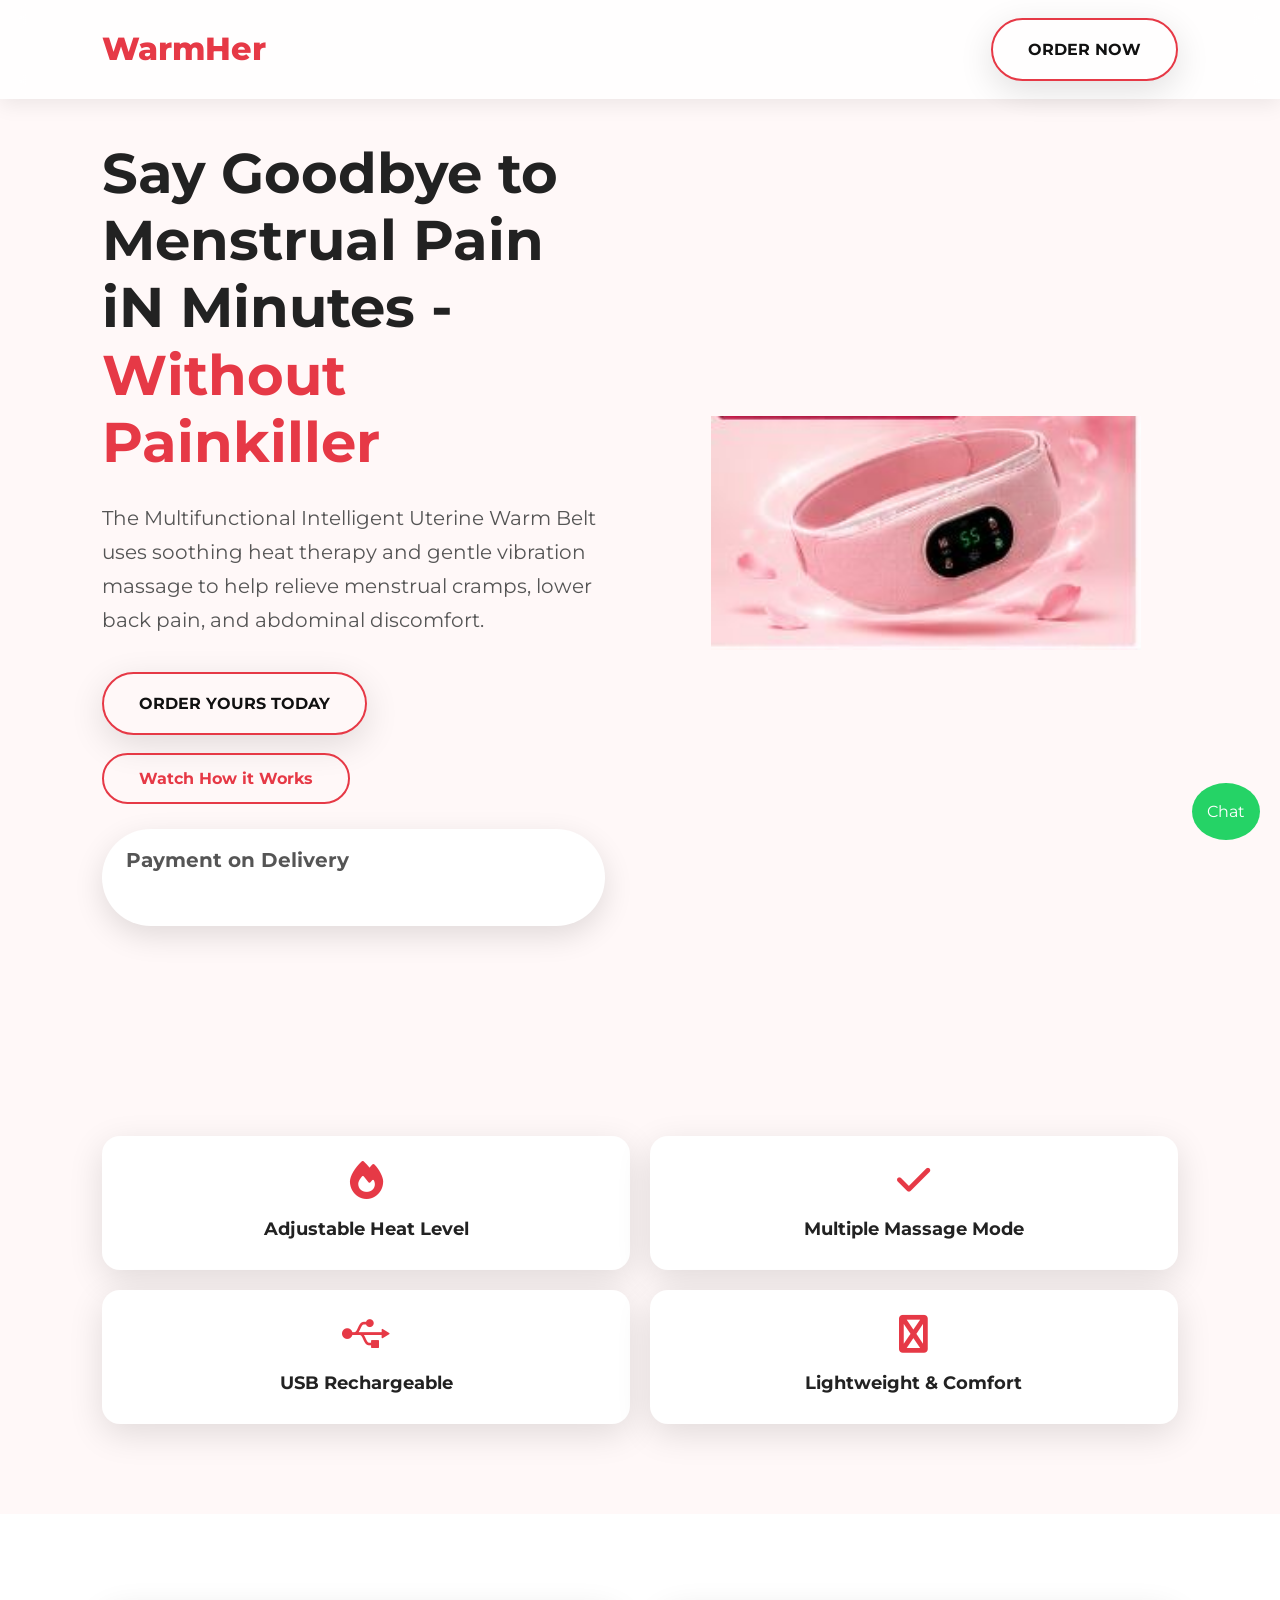
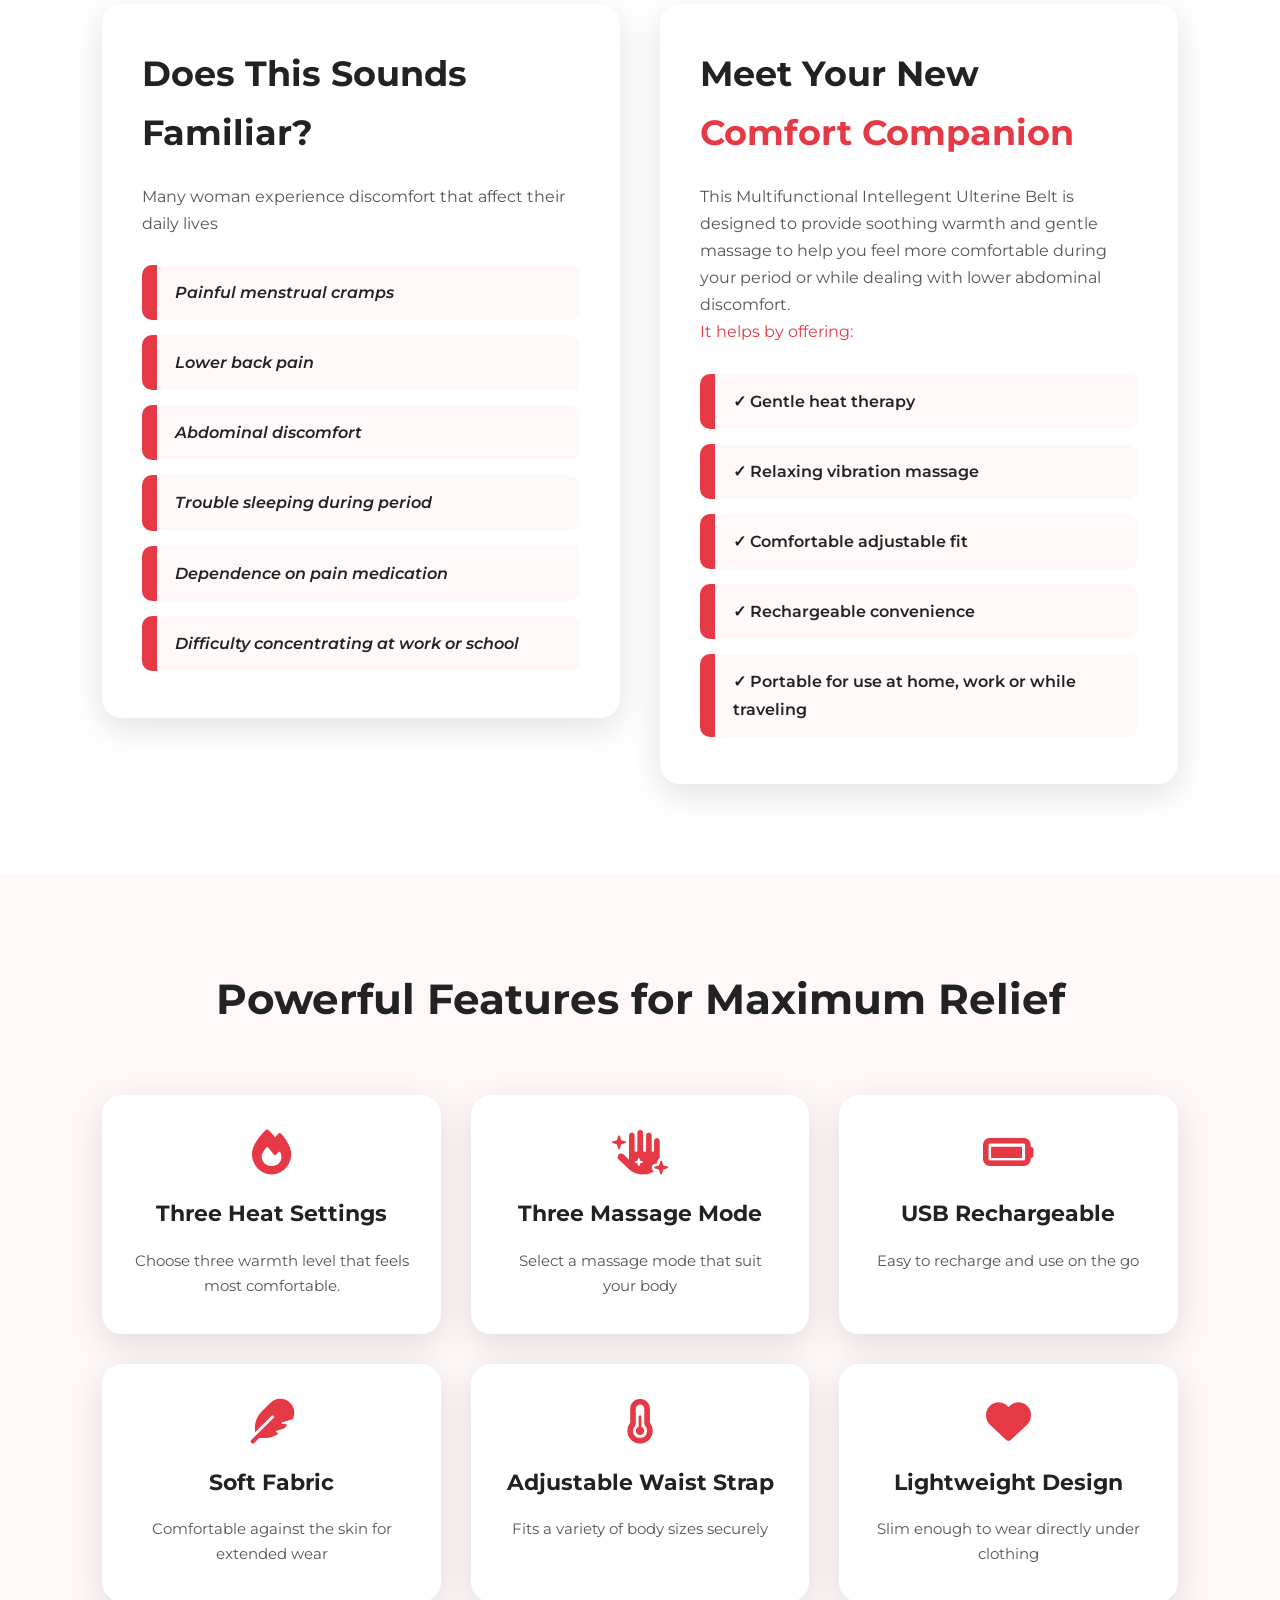
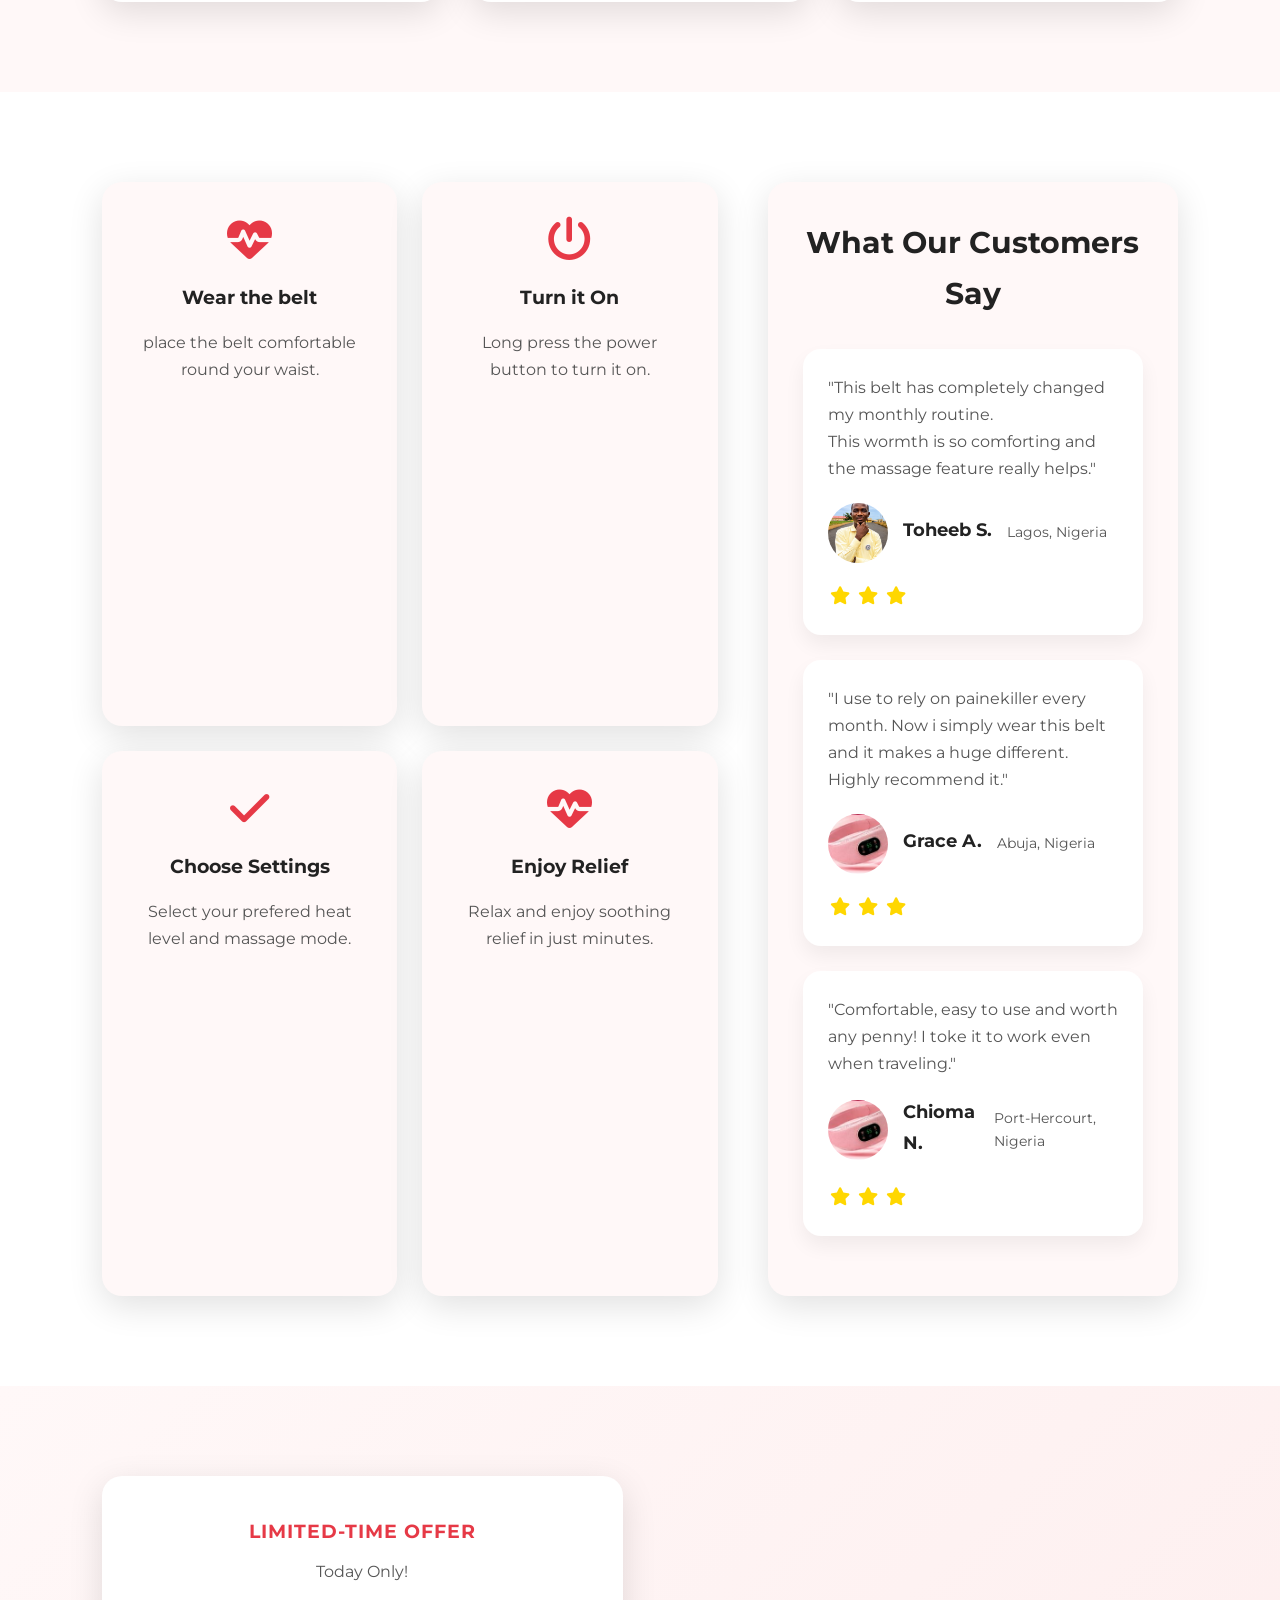
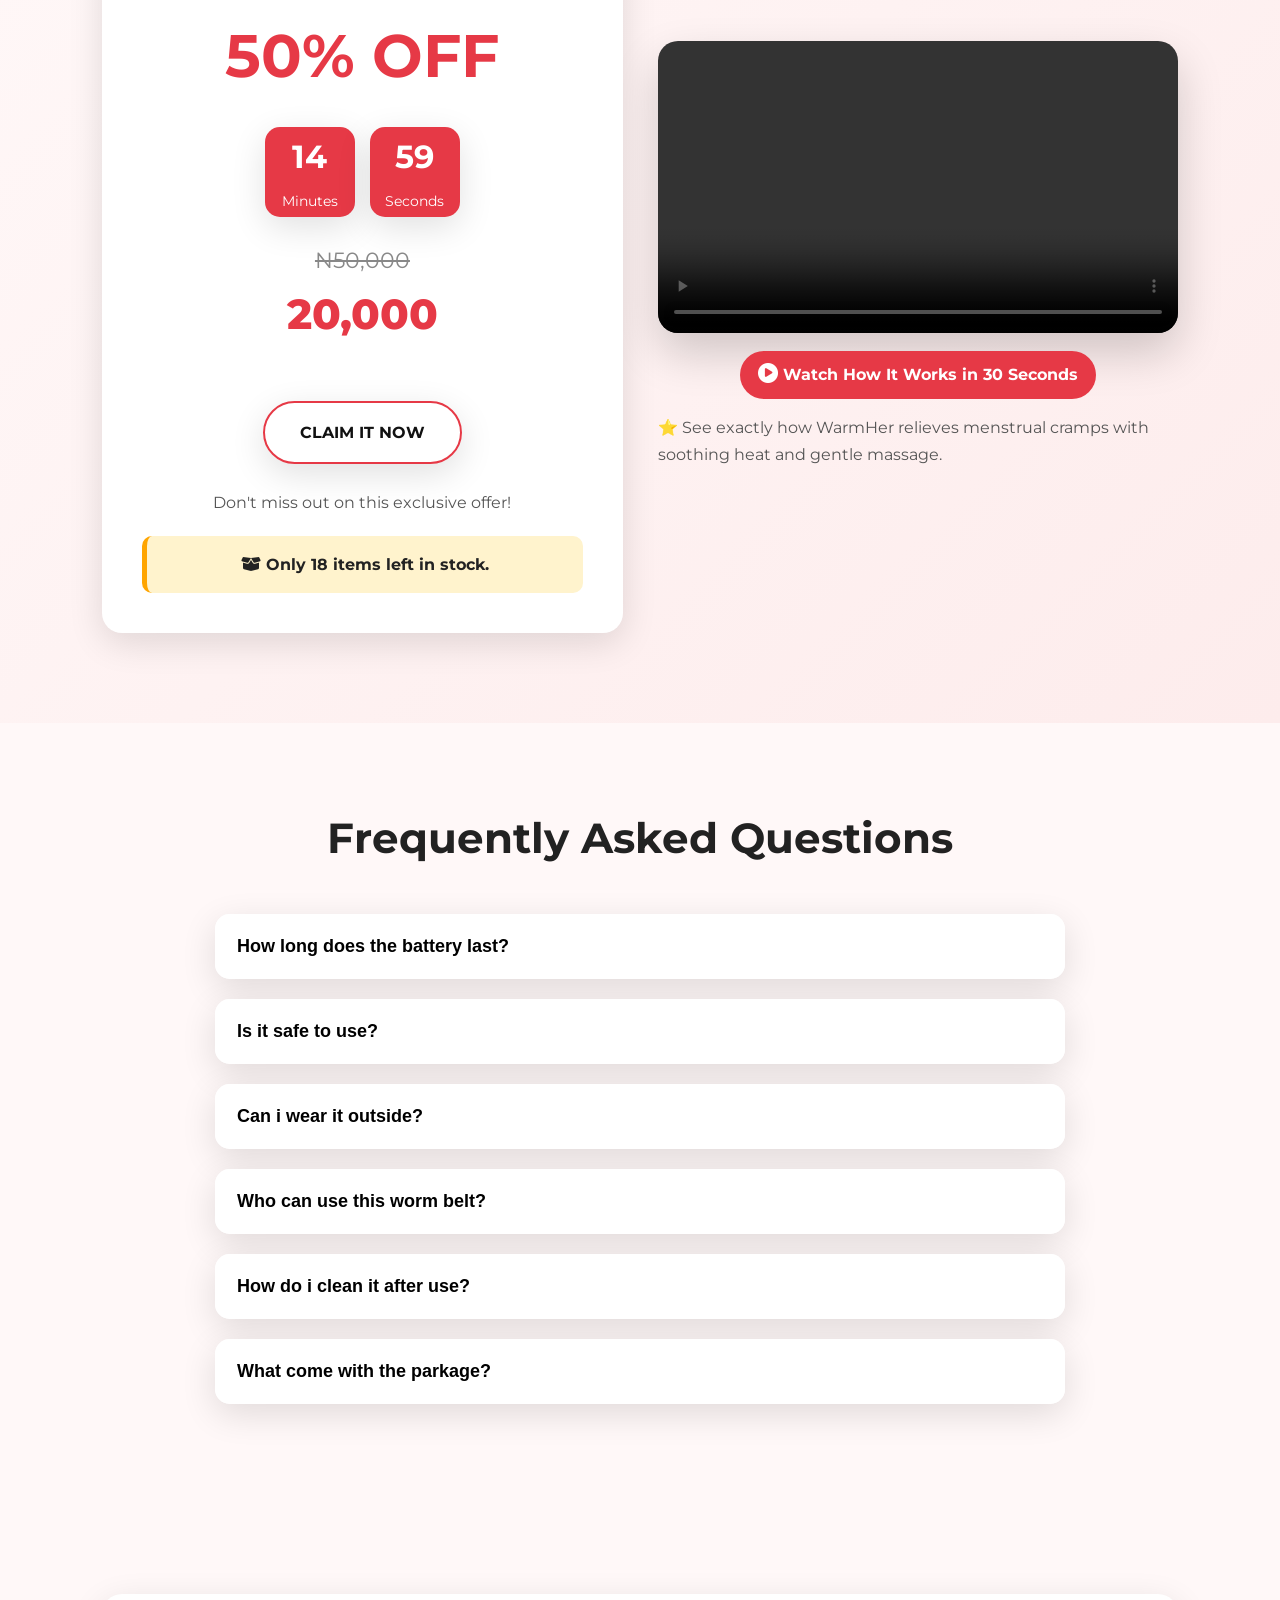
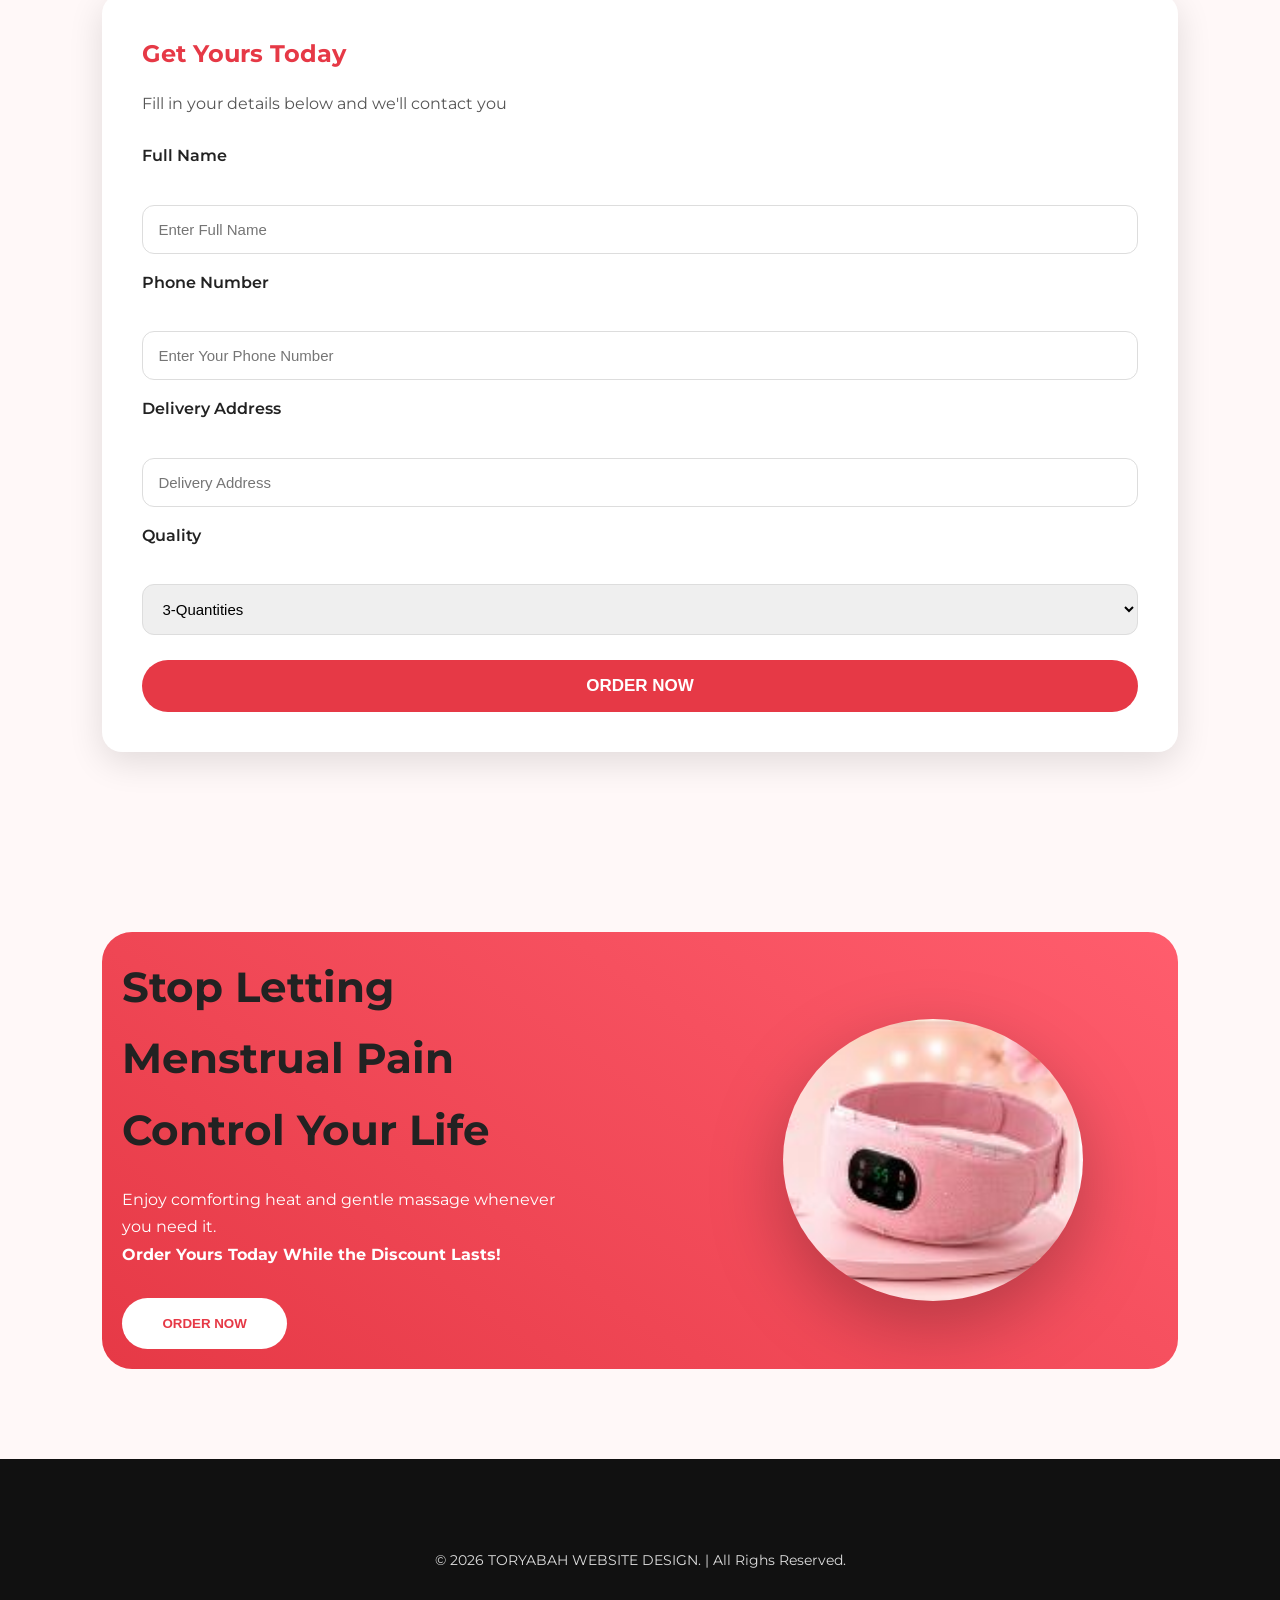
<file: index.html>
<!DOCTYPE html>
<html lang="en">
<head>
    <meta charset="UTF-8">
    <meta name="viewport" content="width=device-width, initial-scale=1.0">
   <title>Menstrual-Relief</title>
    <link rel="preconnect" href="https://fonts.googleapis.com">
    <link rel="preconnect" href="https://fonts.gstatic.com" crossorigin>
    <link href="https://fonts.googleapis.com/css2?family=Montserrat:wght@300;400;500;600;700;800&display=swap" rel="stylesheet">
    
    <link rel="icon" type="image/png" href="image/belt.JPG">
    <link rel="stylesheet" href="https://cdnjs.cloudflare.com/ajax/libs/font-awesome/6.7.2/css/all.min.css">
    <link rel="stylesheet" href="style.css">
    <link rel="stylesheet" href="count.css">
</head>
<body>
    <!---PRELOADER-->


    <div id="preloader">
        <div class="loader"></div>
        <h2>GET RELIEF</h2>
    </div>


    <header>
        <div class="logo">
            <a href="index.html">WarmHer</a>
            </div>

            <div>
                <a href="#order-form" class="primary-btn">ORDER NOW</a>
            </div>
    </header>

    <!--HERO SECTION-->
    <section class="hero" id="home">

    <div class="hero-overlay">

        <div class="hero-container">

            <!-- LEFT -->
            <div class="hero-content">

                <h1>
                    Say Goodbye to Menstrual Pain iN Minutes -
                    <span>Without Painkiller</span>
                </h1>

                <p>
                    The Multifunctional Intelligent Uterine Warm Belt uses soothing
                    heat therapy and gentle vibration massage to help relieve
                    menstrual cramps, lower back pain, and abdominal discomfort.
                </p>

                <div class="hero-btn">

                    <a href="#order-form" class="primary-btn">
                        ORDER YOURS TODAY
                    </a>

                    <a href="#offer-section" class="secondary-btn">
                        Watch How it Works
                    </a>

                </div>

                <div class="pay">
                    <p>Payment on Delivery</p>
                </div>

            </div>

            <!-- RIGHT -->
            <div class="hero-image">

                <img src="./image/belt.JPG" alt="Warm Belt">

            </div>

        </div>

    </div>

</section>

    <section>
        <div class="features">

                 <div class="feature-box">
                    <i class="fas fa-fire"></i>
                    <h3>Adjustable Heat Level</h3>
                    </div>

                    <div class="feature-box">
                         <i class="fa-solid fa-check"></i>
                        <h3>Multiple Massage Mode</h3>
                    </div>

                    <div class="feature-box">
                        <i class="fab fa-usb"></i>
                        <h3>USB Rechargeable </h3>
                    </div>

                    <div class="feature-box">
                        <i class="fab fa-leaf"></i>
                        <h3>Lightweight & Comfort</h3>
                    </div>

                </div>

    </section>

    <section class="prob-sol" id="problem">

        <div class="probs">

            <div class="problem">
                
                <h2>Does This Sounds Familiar?</h2>

                <p>Many woman experience discomfort that affect their daily lives</p>

                <div><i class="">Painful menstrual cramps</i></div>

                <div><i class="">Lower back pain</i></div>

                <div><i class="">Abdominal discomfort</i></div>

                 <div><i class="">Trouble sleeping during period</i></div>

                <div><i class="">Dependence on pain medication</i></div>
               
                <div><i class="">Difficulty concentrating at work or school</i></div>
            </div>

            <div class="solution">

                <h2>Meet Your New <span>Comfort Companion</span></h2>

                <p>
                    This Multifunctional Intellegent Ulterine Belt is designed to provide soothing warmth 
                    and gentle massage to help you feel more comfortable during your period or while dealing 
                   with lower abdominal discomfort. <br> <span>It helps by offering:</span>
                </p>

                

                <div>✓ Gentle heat therapy</div>

                <div>✓ Relaxing vibration massage</div>
                
                <div>✓ Comfortable adjustable fit</div>

                <div>✓ Rechargeable convenience</div>

                <div>✓ Portable for use at home, work or while traveling </div>
                
            </div>
        </div>
       
    </section>

    <section id="features">

        <h2>Powerful Features for Maximum Relief</h2>

        <div class="features-grid">

            <div class="feature-card">
                    <i class="fas fa-fire"></i>
                    <h3>Three Heat Settings</h3>
                    <p>Choose three warmth level that feels most comfortable.</p>
                </div>

                 <div class="feature-card">
                    <i class="fas fa-hand-sparkles"></i>
                    <h3>Three Massage Mode</h3>
                    <p>Select a massage mode that suit your body</p>
                </div>

                <div class="feature-card">
                    <i class="fa-solid fa-battery-full"></i>
                    <h3>USB Rechargeable </h3>
                    <p>Easy to recharge and use on the go</p>
                </div>

                <div class="feature-card">
                    <i class="fa-solid fa-feather"></i>
                    <h3>Soft Fabric</h3>
                    <P>Comfortable against the skin for extended wear</P>
                </div>

                <div class="feature-card">
                    <i class="fas fa-temperature-half"></i>
                    <h3>Adjustable Waist Strap </h3>
                    <p>Fits a variety of body sizes securely</p>
                </div>

                <div class="feature-card">
                    <i class="fa-solid fa-heart"></i>
                    <h3>Lightweight Design</h3>
                    <p>Slim enough to wear directly under clothing</p>
                </div>
    </section>


    <!--- HOW IT WORKS & TESTIMONIA SECTION-->


    <section class="works" id="review">
        <div class="work">

            <div class="benefit">
                <div class="card">
                    <i class="fas fa-heart-pulse"></i>
                    <h3>Wear the belt</h3>
                    <p>
                        place the belt comfortable round your waist.
                    </p>
                </div>

                <div class="card">
                    <i class="fa-solid fa-power-off"></i>
                    <h3>Turn it On</h3>
                    <p>
                        Long press the power button to turn it on.
                    </p>
                </div>

                <div class="card">
                    <i class="fa-solid fa-check"></i>
                    <h3>Choose Settings</h3>
                    <p>
                        Select your prefered heat level and massage mode.
                    </p>
                </div>

                <div class="card">
                    <i class="fas fa-heart-pulse"></i>
                    <h3>Enjoy Relief</h3>
                    <p>
                        Relax and enjoy soothing relief in just minutes.
                    </p>
                </div>
            </div>

            <div class="testimonia">
                <h3>What Our Customers Say</h3>

                <div class="testimonia-card">
                    <p>
                        "This belt has completely changed my monthly routine. <br>
                        This wormth is so comforting and the massage feature really helps."
                    </p>
                    
                    <div class="image">
                        <img src="./image/My_image.jpg" alt="Available image">
                        <h4>Toheeb S.</h4>
                        <p>Lagos, Nigeria</p>
                    </div>

                    <div class="stars">
                        <i class="fas fa-star"></i>
                        <i class="fas fa-star"></i>
                        <i class="fas fa-star"></i>
                    </div>
                </div>

                <div class="testimonia-card">
                    <p>
                        "I use to rely on painekiller every month. Now i simply wear this belt and it makes
                        a huge different. Highly recommend it."
                    </p>

                    <div class="image">
                        <img src="./image/belt.JPG" alt="Available image">
                        <h4>Grace A.</h4>
                        <p>Abuja, Nigeria</p>
                    </div>

                    <div class="stars">
                        <i class="fas fa-star"></i>
                        <i class="fas fa-star"></i>
                        <i class="fas fa-star"></i>
                    </div>
                </div>

                <div class="testimonia-card">
                    <p>
                        "Comfortable, easy to use and worth any penny! I toke it to work even when traveling."
                    </p>
                    
                    <div class="image">
                        <img src="./image/belt.JPG" alt="Available image">
                        <h4>Chioma N.</h4>
                        <p>Port-Hercourt, Nigeria</p>
                    </div>

                    <div class="stars">
                        <i class="fas fa-star"></i>
                        <i class="fas fa-star"></i>
                        <i class="fas fa-star"></i>
                    </div>
                </div>
            </div>
            
            
        </div>
    </section>
 
       

    
    <!-- OFFER SECTION  -->


    <section id="offer-section">
        <div class="offer-container">

            <div class="pricing" id="order">
            <h3>LIMITED-TIME OFFER</h3>
            <p>Today Only!</p>
            <h1>50% OFF</h1>


            <!--- COUNT-DOWN  TIMER-->


            <div class="timer">

                <div class="time-box">
                    <span id="minutes">15</span>
                    <small>Minutes</small>
                </div>

                <div class="time-box">
                    <span id="seconds">00</span>
                    <small>Seconds</small>
                </div>

            </div>

            <div class="discount">
                <p>N50,000</p>
                <p class="real">20,000</p>
            </div>

            <a href="#order-form" class="primary-btn">CLAIM IT NOW</a>
            <P>Don't miss out on this exclusive offer!</P>

            

             <!---  STOCK COUNT  -->

            <div class="stock-box">

                <i class="fa-solid fa-box-open"></i>

                Only

                <span id="stock">18</span>

                items left in stock.

                </div>
            </div>

            
            <div class="video-box">

                <video controls autoplay muted loop playsinline>

                    <source src="video/Menstrualcare_1.mp4" type="video/mp4">

                </video>

                <div class="video-badge">

                    <i class="fa-solid fa-circle-play"></i>

                    Watch How It Works in 30 Seconds

                </div>


                <p class="video-note">

                    ⭐ See exactly how WarmHer relieves menstrual cramps with soothing heat and gentle massage.

                </p>

             </div>


        </div>
        
    </section>


    <!-- FAQ SECTION  -->

    <section class="faq" id="faq">

    <h2>Frequently Asked Questions</h2>

    <div class="faq-item">
        <button class="faq-question">
            How long does the battery last?
        </button>

        <div class="faq-answer">
            <p>It last for 24 hours.</p>
        </div>
    </div>

    <div class="faq-item">
        <button class="faq-question">
            Is it safe to use?
        </button>

        <div class="faq-answer">
            <p>Yes, it is very safe to use.</p>
        </div>
    </div>

    <div class="faq-item">
        <button class="faq-question">
            Can i wear it outside?
        </button>

        <div class="faq-answer">
            <p>Yes. it is flexible and very light in weight.</p>
        </div>
    </div> 

    <div class="faq-item">
        <button class="faq-question">
            Who can use this worm belt?
        </button>

        <div class="faq-answer">
            <p>A lady on her period.</p>
        </div>
    </div>

        <div class="faq-item">
        <button class="faq-question">
            How do i clean it after use?
        </button>

        <div class="faq-answer">
            <p>Yes. it is flexible and very light in weight.</p>
        </div>
    </div>

        <div class="faq-item">
        <button class="faq-question">
            What come with the parkage?
        </button>

        <div class="faq-answer">
            <p>Yes. it is flexible and very light in weight.</p>
        </div>
    </div>

</section>

                            <!-- ORDER FORM SECTION -->
                             

    <section id="order-form">

            <div class="order-form">
                    <h2>Get Yours Today</h2>
                    <p>Fill in your details below and we'll contact you</p>

                    <form action="https://formsubmit.co/sulaimontoheeb5@gmail.com" method="POST">

                         <input type="hidden" name="_captcha" value="false">

                        <input type="hidden" name="_subject" value="Inquiry from the Menstraul_Pain_Relief">

                        <input type="hidden" name="_next" value="https://toryabah.github.io/my_portfolio/thankyou.html">

                        <label for="full name">Full Name</label> <br>
                        <input name="name" id="name" type="text" autocomplete="given-name" placeholder="Enter Full Name" required> <br>

                        <label for="phone number">Phone Number</label> <br>
                        <input name="phone" id=":phone" type="phone" autocomplete="off" placeholder="Enter Your Phone Number" required> <br>

                        <label for="home address">Delivery Address</label> <br>
                        <input type="address" name="address" placeholder="Delivery Address" required> <br>

                        <label for="Quality">Quality</label><br>

                        <select name="quality" id="">
                            <option value="3">3-Quantities</option>
                            <option value="2">2-Quantites</option>
                            <option value="1">1--Quantity</option>
                        </select>

                        <button type="submit">ORDER NOW</button>

                    </form>
                    
                </div>
    </section>    


    <!-- FOOTER-BANNER SECTION -->

    <section>
            <div class="footer-banner">
                
                
                <div class="text-box">
                    <h3>
                        Stop Letting Menstrual Pain Control Your Life
                    </h3>
                    <p>
                        Enjoy comforting heat and gentle massage whenever you need it. <br>
                        <b>Order Yours Today While the Discount Lasts!</b>
                    </p>
                    <button><a href="#order-form">ORDER NOW</a></button>
                </div>

                <div class="image"><img src="./image/belt2.JPG" alt=""></div>
            </div>
    </section>



    <!--FOOTER SECTION-->


        <footer class="footer">
            <div class="footer-content">
           <!-- <a href="index.html"> <img src="./image/belt.JPG" alt="Logo Avalaibility"></a>
            <p>
                Transforming Ideas Into Digital Success.  
            </p> -->


            <p class="copyright">
                &copy; 2026 TORYABAH WEBSITE DESIGN. | All Righs Reserved.
            </p>
            </div>
        </footer>

        <a href="https://wa.me/+2348142715428" 
                style="position:fixed;bottom:60px;right:20px;
                background:#25D366;color:white;
                padding:15px;border-radius:50%;">
                Chat
            </a>

            <script src="script.js"></script>
</body>
</html>
</file>
<file: style.css>
@import url('https://fonts.googleapis.com/css2?family=Montserrat:wght@300;400;500;600;700;800&display=swap');

/* RESET */

*{
    margin:0;
    padding:0;
    box-sizing:border-box;
    scroll-behavior:smooth;
}

:root{
    --primary:#E63946;
    --secondary: #FADADD;
    --accent:#FFB703;
    --dark: #222;
    --white: #fff;
    --text: #555;
    --shadow: 0 10px 35px rgba(0,0,0,.12);
    --radius: 18px;
}



html{
    overflow-x:hidden;
    scroll-behavior:smooth;
}

body{
    overflow-x:hidden;
}

img,
video{
    max-width:100%;
    height:auto;
}

*{
    box-sizing:border-box;
}


body{
font-family: 'Montserrat', sans-serif;
background: #fff8f8;
color: var(--dark);
width:100%;
overflow-x:hidden;
line-height: 1.7;
}

img{
    width: 100%;
    display: block;
}

a{
    text-decoration: none;
}

section{
    padding: 90px 8%;
}

h1,h2,h3{
    font-weight: 700;
}

p{
    color: var(--text);
}


/* BUTTON */

.primary-btn{
    display: inline-block;
    border: 2px solid var(--primary);
    color: #111;
    padding: 16px 35px;
    border-radius: 50px;
    font-weight: 700;
    transition: .4s;
    box-shadow: var(--shadow);
}
.primary-btn:hover{
    transform: translateY(-5px);
    background: #c71d2c;
}

.secondary-btn{
    display: block;
    border: 2px solid var(--primary);
    color: var(--primary);
    padding: 10px 35px;
    border-radius: 50px;
    font-weight: 700;
    transition: .4s;
}
.secondary-btn:hover{
    display: inline-block;
    background: var(--primary);
    color: #fff;
}


header{
    position: fixed;
    top: 0;
    left: 0;
    width: 100%;
    padding: 18px 8%;
    display: flex;
    justify-content: space-between;
    align-items: center;
    background: rgba(255,255,255,.9);
    backdrop-filter: blur(12px);
    z-index: 1000;
    box-shadow: 0 5px 20px rgba(0,0,0,.08);
}


.logo{
    display: flex;
    align-items: center;
}

.logo a{
    font-size: 32px;
    font-weight: 800;
    color: var(--primary);
}

header button{
    padding: 12px 28px;
    border: 2px solid var(--primary);
    border-radius: 50px;
    background: #fff;
    color: var(--dark);
    font-weight: 700;
    cursor: pointer;
}

/*====================================
HERO SECTION
=====================================*/

.hero{
    min-height:100vh;
    display:flex;
    align-items:center;
    background:#fff8f8;
    padding:140px 8% 80px;
}

.hero-overlay{
    width:100%;
}

.hero-container{
    max-width:1200px;
    margin:auto;

    display:grid;
    grid-template-columns:repeat(2,1fr);
    align-items:center;
    gap:70px;
}

.hero-content{
    display:flex;
    flex-direction:column;
    justify-content:center;
}

.hero-content h1{
    font-size:56px;
    line-height:1.2;
    margin-bottom:25px;
    color:#222;
}

.hero-content span{
    color:#E63946;
}

.hero-content p{
    font-size:20px;
    color:#555;
    margin-bottom:35px;
}

.hero-btn{
    display:flex;
    gap:18px;
    flex-wrap:wrap;
    margin-bottom:25px;
}

.hero-image{
    display:flex;
    justify-content:center;
    align-items:center;
    position:relative;
}

.hero-image::before{
    content:"";
    position:absolute;
    width:350px;
    height:350px;
    background:#FADADD;
    border-radius:50%;
    filter:blur(60px);
    z-index:-1;
}

.hero-image img{
    width:100%;
    max-width:430px;
    animation:float 4s ease-in-out infinite;
}

.pay{
    display:inline-block;
    background:#fff;
    color:#E63946;
    padding:14px 24px;
    border-radius:50px;
    font-weight:700;
    box-shadow:0 10px 30px rgba(0,0,0,.12);
}

@keyframes float{

    0%{
        transform:translateY(0);
    }

    50%{
        transform:translateY(-15px);
    }

    100%{
        transform:translateY(0);
    }

}


/* FEATURE BOX*/

.features{
    display: grid;
    grid-template-columns: repeat(2,1fr);
    gap: 20px;
    margin-top: 40px;
}

.feature-box{
    background: #fff;
    padding: 25px;
    border-radius: 18px;
    text-align: center;
    box-shadow: var(--shadow);
    transition: .4s;
}

.feature-box:hover{
    transform: translateY(-8px);
}

.feature-box i{
    font-size: 38px;
    color: var(--primary);
    margin-bottom: 15px;
}
.feature-box h3{
    font-size: 18px;
}


/* PROBLEM & SOLUTION SECTION */

.prob-sol{
    background: #fff;
}

.probs{
    display: grid;
    grid-template-columns: repeat(2,1fr);
    gap: 40px;
    align-items: start;
}

.problem,
.solution{
    background: #fff;
    padding: 40px;
    border-radius: 20px;
    box-shadow: var(--shadow);
}

.problem h2,
.solution h2{
    font-size: 35px;
    margin-bottom: 20px;
}

.solution span{
    color: var(--primary);
}

.problem p,
.solution p{
    margin-bottom: 20px;
}

.problem div,
.solution div {
    margin: 15px 0;
    padding: 14px 18px;
    background: #fff8f8;
    border-left: 15px solid var(--primary);
    border-radius: 10px;
    font-weight: 600;
    transition: .3s;
}

.problem div,
.solution div {
    transform: translateY(8px);
}


/* FEATURES SECTION */

#features{
    background: #fff8f8;
    text-align: center;
}

#features h2{
    font-size: 42px;
    margin-bottom: 60px;
}

.features-grid{
    display: grid;
    grid-template-columns: repeat(3,1fr);
    gap: 30px;
}

.feature-card{
    background: #fff;
    padding: 35px 30px;
    border-radius: 20px;
    box-shadow: var(--shadow);
    transition: .4s;
}

.feature-card:hover{
    transform: translateY(-10px);
}

.feature-card i{
    font-size: 45px;
    color: var(--primary);
    margin-bottom: 20px;
}

.feature-card h3{
    margin-bottom: 15px;
    font-size: 22px;
}

.feature-card p{
    font-size: 15px;
}

/* HOW IT WORKS */
.works{
    background: #fff;
}

.work{
    display: grid;
    grid-template-columns: 1.2fr .8fr;
    gap: 50px;
}

.benefit{
    display: grid;
    grid-template-columns: repeat(2,1fr);
    gap: 25px;
}

.card{
    background: #fff8f8;
    padding: 35px;
    border-radius: 20px;
    text-align: center;
    box-shadow: var(--shadow);
    transition: .4s;
}

.card:hover{
    background: var(--primary);
    color: #fff;
    transform: translateY(-8px);
}

.card:hover p{
    color: #fff;
}

.card i{
    font-size: 45px;
    color: var(--primary);
    margin-bottom: 20px;
}

.card:hover i{
    color: #fff;
}

.card h3{
    margin-bottom: 15px;
}



            /* TESTIMONIA */


.testimonia{
    background: #fff8f8;
    padding: 35px;
    border-radius: 20px;
    box-shadow: var(--shadow);
}

.testimonia h3{
    text-align: center;
    margin-bottom: 30px;
    font-size: 30px;
}

.testimonia-card{
    background: #fff;
    padding: 25px;
    border-radius: 18px;
    margin-bottom: 25px;
    transition: .4s;
    box-shadow: 0 10px 20px rgba(0,0,0,.06);
}

.testimonia-card:hover{
    transform: translateY(-8px);
}

.testimonia-card i{
    color: #FFB703;
    font-size: 18px;
    margin: 15px 0;
}

.image{
    display: flex;
    align-items: center;
    gap: 15px;
    margin-top: 20px;

}

.image img{
    width: 60px;
    height: 60px;
    border-radius: 50%;
    object-fit: cover;
}

.image h4{
    margin-bottom: 5px;
    font-size: 18px;

}

.image p{
    font-size: 14px;
}


.stars{
    margin-top:20px;
}

.stars i{
    color:#FFD700;
    font-size:18px;
    margin:0 2px;
}


                /* OFFER  SECTION */


#offer-section{
    background: linear-gradient(135deg,#fff8f8,#fdecec);
}

.offer-container{
    display: grid;
    grid-template-columns: 1fr 1fr ;
    gap: 35px;
    align-items: center;

}

.pricing{
    background: #fff;
    padding: 40px;
    border-radius: 20px;
    text-align: center;
    box-shadow: var(--shadow);

}

.pricing h3{
    color: var(--primary);
    margin-bottom: 10px;
    letter-spacing: 1PX;

}

.pricing h1{

    font-size: 60px;
    color: var(--primary);
    margin: 20px 0;

}

.discount{
    margin: 25px 0;
}

.discount p:first-child{
    text-decoration: line-through;
    color: #888;
    font-size: 22px;
}

.discount .real{
    color: var(--primary);
    font-size: 42px;
    font-weight: 800;

}

.pricing .primary-btn{
    margin: 25px 0;

}


/*==================================
PRODUCT VIDEO
===================================*/

.video-box{

    display:flex;
    flex-direction:column;

    align-items:center;

}

.video-box video{

    width:100%;
    max-width:380px;

    border-radius:20px;

    box-shadow:0 20px 45px rgba(0,0,0,.18);

}

.video-badge{

    margin-top:18px;

    background:#E63946;

    color:#fff;

    padding:12px 25px;

    border-radius:50px;

    font-weight:600;

    display:flex;

    align-items:center;

    gap:10px;

    animation:pulse 1.5s infinite;

    cursor:pointer;

}

.video-badge i{

    font-size:20px;

}


/*==================================
This creates a beautiful pink glowing background behind the video.
===================================*/

.video-box::before{

    content:"";

    position:absolute;

    width:300px;

    height:300px;

    background:#fadadd;

    border-radius:50%;

    filter:blur(70px);

    z-index:-1;

}


.video-box video{

    width:100%;

    max-width:520px;

    aspect-ratio:16/9;

}

/* VIDEO BADGE */

.video-badge{

    background:#E63946;

    color:#fff;

    padding:10px 18px;

    border-radius:50px;

    display:inline-block;

    margin-bottom:15px;

    font-weight:700;

    animation:pulse 1.5s infinite;

}

@keyframes pulse{

    0%{
        transform:scale(1);
        box-shadow:0 0 0 0 rgba(230,57,70,.5);
    }

    70%{
        transform:scale(1.05);
        box-shadow:0 0 0 15px rgba(230,57,70,0);
    }

    100%{
        transform:scale(1);
        box-shadow:0 0 0 0 rgba(230,57,70,0);
    }

}




                    /* ORDER FORM */

.order-form{
    background: #fff;
    padding: 40px;
    border-radius: 20px;
    box-shadow: var(--shadow);

}

.order-form h2{

    color: var(--primary);
    margin-bottom: 15px;

}

.order-form p{
    margin-bottom: 25px;
}

.order-form label{
    display: block;
    margin-top: 15px;
    margin-bottom: 8px;
    font-weight: 600;

}


.order-form input,
.order-form select{

    width: 100%;
    padding: 15px;
    border: 1px solid #ddd;
    border-radius: 12px;
    outline: none;
    transform: .3s;
    font-size: 15px;

}

.order-form button{
    width: 100%;
    margin-top: 25px;
    padding: 16px;
    background: var(--primary);
    color: #fff;
    border: none;
    border-radius: 50px;
    cursor: pointer;
    font-size: 17px;
    font-weight: 700;
    transition: .3s;

}

.order-form button:hover{
    background: #c91d2d;
    transform: translateY(-3px);

}


/* FAQ */

.faq{
    padding:80px 10%;
    
}

.faq h2{
    text-align:center;
    margin-bottom:40px;
    font-size: 42px;
}

.faq-item{
    max-width: 850px;
    margin: 20px auto;
    background: #fff;
    border-radius:15px;
    overflow: hidden;
    box-shadow: var(--shadow);

}

.faq-question{
    width:100%;
    padding: 22px;
    border:none;
    background:#fff;
    text-align: left;
    cursor:pointer;
    font-size:18px;
    font-weight: 700;

}

.faq-answer{
    max-height:0;
    overflow:hidden;
    transition:.4s ease;
}

.faq-answer p{
    padding:0 22px 22px;
}

.faq-item.active .faq-answer{

    max-height: 250px;

}


/* FOOTER BANNER */

.footer-banner{
    display: grid;
    grid-template-columns: 45% 55%;
    gap: 60px;
    align-items: center;

    background: linear-gradient(35deg,#E63946,#ff5d6d);

     padding:20px;
    border-radius:30px;

    overflow:hidden;

}

.footer-banner h3{
    font-size: 42px;
    margin-bottom: 20px;
}

.footer-banner p{

    color: #fff;
    margin-bottom: 30px;

}


.footer-banner .image{

    display:flex;
    justify-content:center;
    align-items:center;

}

.footer-banner .image img{
    width:100%;
    max-width:300px;
    height:auto;
    object-fit:contain;
    transform:scale(1);
    filter:drop-shadow(0 25px 35px rgba(0,0,0,.25));
    animation:float 4s ease-in-out infinite;
}

.footer-banner button{
    padding: 18px 40px;
    background: #fff;
    border: none;
    border-radius: 50px;
    cursor: pointer;

}

.footer-banner button a{
    color: var(--primary);
    font-weight: 700;

}


/* FOOTER SECTION */

.footer{
    background: #111;
    color: #fff;
    text-align: center;
    padding: 60px 8%;

}

.footer img{
    width: 90px;
    margin: auto;
    margin-bottom: 20px;

}

.footer p{
    color: #ddd;

}

.copyright{
    margin-top: 30px;
    font-size: 14px;
}



/*========================================
 RESPONSIVE
========================================

@media(max-width:992px){

.hero-container,
.probs,
.work,
.offer-container,
.footer-banner{

    grid-template-columns:1fr;

}

.features-grid{

    grid-template-columns:repeat(2,1fr);

}

.benefit{

    grid-template-columns:repeat(2,1fr);

}

.hero-content h1{

    font-size:45px;

}

.video-box{

    margin:30px auto;

}

.video-box video{

    max-width:500px;

}

}

@media(max-width:768px){

section{

    padding: 70px 20px;
    min-height:auto;

}

.hero-container{

    grid-template-columns:1fr;

    text-align:center;

    gap:50px;

}

.hero-content{
    grid-template-columns:1fr;
    text-align:center;
}

.hero-image{
    order:-1;
}

.hero-image img{
    max-width:320px;
    margin:auto;
}

.hero-content h1{

    font-size:42px;

}

.hero-content p{

    font-size:18px;

}

.hero-btn{
    flex-direction:column;
    width:100%;
}

.hero-btn a{
    width:100%;
    max-width:320px;
    text-align:center;
}

.hero-image{
    position:relative;
    overflow:hidden;
}

.hero-image::before{

    width:70%;
    height:70%;
    max-width:320px;
    max-height:320px;

    left:50%;
    top:50%;

    transform:translate(-50%,-50%);
}

.features{

    grid-template-columns:1fr;

}

.features-grid{

    grid-template-columns:1fr;

}

.benefit{

    grid-template-columns:1fr;

}

.footer-banner{

    text-align:center;
    padding:40px;
    gap: 30px;

}

.footer-banner h3{

    font-size:32px;

}

}

html,
body{
    width:100%;
    overflow-x:hidden;
}

*{
    max-width:100%;
} */




/*====================================
TABLET
=====================================*/

@media (max-width:992px){

.hero{
    padding:130px 5% 70px;
}

.hero-container{
    grid-template-columns:1fr;
    text-align:center;
    gap:50px;
}

.hero-content{
    align-items:center;
}

.hero-image{
    order:-1;
}

.hero-image img{
    max-width:360px;
}

.hero-btn{
    justify-content:center;
}

}




/* ===============================
MOBILE
==================================*/
/*====================================
MOBILE
=====================================*/

@media (max-width:768px){

section{
    padding:70px 20px;
}

header{
    padding:15px 5%;
}

.logo a{
    font-size:26px;
}

.logo a{
    font-size: 28px;
}

header button{
    padding: 10px 22px;
    font-size: 14px;
}


.hero{
    padding-top:120px;
}

.hero-content h1{
    font-size:36px;
}

.hero-content p{
    font-size:17px;
}

.hero-btn{
    flex-direction:column;
    width:100%;
}

.hero-btn a{
    width:100%;
    max-width:320px;
    text-align:center;
}

.hero-image img{
    max-width:280px;
}

.hero-image::before{
    width:220px;
    height:220px;
}

.features-grid,
.features,
.probs,
.work,
.offer-container,
.footer-banner,
.benefit{
    grid-template-columns:1fr;
}

.footer-banner{
    text-align:center;
    gap:30px;
}

}



/*====================================
SMALL MOBILE
=====================================*/

@media (max-width:480px){

header{
    padding:12px 15px;
}

.logo a{
    font-size:22px;
}

header button{
    padding:10px 18px;
    font-size:13px;
}

.hero{
    padding:110px 15px 60px;
}

.hero-container{
    gap:30px;
}

.hero-content h1{
    font-size:30px;
    line-height:1.3;
}

.hero-content p{
    font-size:16px;
}

.hero-image img{
    max-width:240px;
}

.hero-image::before{
    width:180px;
    height:180px;
}

.hero-btn{
    width:100%;
}

.hero-btn a{
    width:100%;
    max-width:100%;
    padding:15px;
}

.pay{
    width:100%;
    text-align:center;
}

section{
    padding:60px 15px;
}

.problem,
.solution,
.feature-card,
.card,
.pricing,
.order-form,
.testimonia{
    padding:25px;
}

#features h2,
.faq h2,
.footer-banner h3{
    font-size:28px;
}

.pricing h1{
    font-size:44px;
}

.discount .real{
    font-size:32px;
}

.footer-banner .image img{
    max-width:220px;
}

}


/*====================================
EXTRA SMALL DEVICES (360px & BELOW)
=====================================*/

@media (max-width:360px){

section{
    padding:50px 12px;
}

header{
    padding:10px 12px;
}

.logo a{
    font-size:20px;
}

header button{
    padding:8px 16px;
    font-size:12px;
}

.hero{
    min-height:auto;
    padding:100px 12px 50px;
}

.hero-container{
    gap:25px;
}

.hero-content h1{
    font-size:26px;
    line-height:1.35;
}

.hero-content p{
    font-size:15px;
    line-height:1.7;
}

.hero-image img{
    max-width:210px;
}

.hero-image::before{
    width:150px;
    height:150px;
}

.hero-btn{
    gap:12px;
}

.hero-btn a{
    width:100%;
    padding:14px;
    font-size:15px;
}

.pay{
    width:100%;
    padding:12px;
    font-size:14px;
    text-align:center;
}

.problem,
.solution,
.feature-card,
.card,
.testimonia,
.pricing,
.order-form{
    padding:20px;
}

.problem h2,
.solution h2,
#features h2,
.faq h2{
    font-size:24px;
}

.feature-card h3,
.card h3{
    font-size:18px;
}

.pricing h1{
    font-size:36px;
}

.discount .real{
    font-size:28px;
}

.video-box video{
    border-radius:15px;
}

.footer-banner{
    padding:25px 15px;
}

.footer-banner h3{
    font-size:24px;
}

.footer-banner p{
    font-size:15px;
}

.footer-banner .image img{
    max-width:180px;
}

.footer{
    padding:40px 15px;
}

.footer img{
    width:70px;
}

}


html,
body{
    overflow-x:hidden;
}

*{
    max-width:100%;
}
</file>
<file: count.css>
/* PRELOADER */

#preloader{
    position:fixed;
    top:0;
    left:0;
    width:100%;
    height:100vh;
    background: var(--primary);
    display:flex;
    justify-content:center;
    align-items:center;
    flex-direction:column;
    z-index:9999;
}

.loader{
    width:70px;
    height:70px;
    border:6px solid #fff;
    border-top:6px solid #F59E0B;
    border-radius:50%;
    animation:spin 1s linear infinite;
}

#preloader h2{
    color:#fff;
    margin-top:20px;
    letter-spacing:3px;
}

@keyframes spin{
    100%{
        transform:rotate(360deg);
    }
}


/*==============================
BACK TO TOP ARROW BUTTON
===============================*/

.top-btn{

    position:fixed;
    right:25px;
    bottom:25px;
    width:55px;
    height:55px;
    border:none;
    border-radius:50%;
    background:#E63946;
    color:#fff;
    font-size:20px;
    cursor:pointer;
    box-shadow:0 10px 30px rgba(0,0,0,.2);

    opacity:0;
    visibility:hidden;

    transition:.4s;

    z-index:999;

}

.top-btn.show{

    opacity:1;
    visibility:visible;

}

.top-btn:hover{

    transform:translateY(-6px);

}

/*==================================
 EVERGREEN COUNTDOWN TIMER
===================================*/

.countdown{

    margin:30px 0;
    text-align:center;

}

.countdown h4{

    margin-bottom:20px;
    color:var(--primary);
    font-size:22px;

}

.timer{

    display:flex;
    justify-content:center;
    gap:15px;
    flex-wrap:wrap;

}

.time-box{

    width:90px;
    height:90px;
    background:#E63946;
    color:#fff;
    border-radius:15px;

    display:flex;
    flex-direction:column;
    justify-content:center;
    align-items:center;

    box-shadow:var(--shadow);

}

.time-box span{

    font-size:32px;
    font-weight:700;

}

.time-box small{

    margin-top:5px;
    font-size:14px;

}

/*==================================
 STORK COUNTDOWN 
===================================*/

.stock-box{

margin-top:20px;

padding:15px;

background:#FFF3CD;

border-left:5px solid orange;

font-weight:bold;

border-radius:10px;

}
</file>
